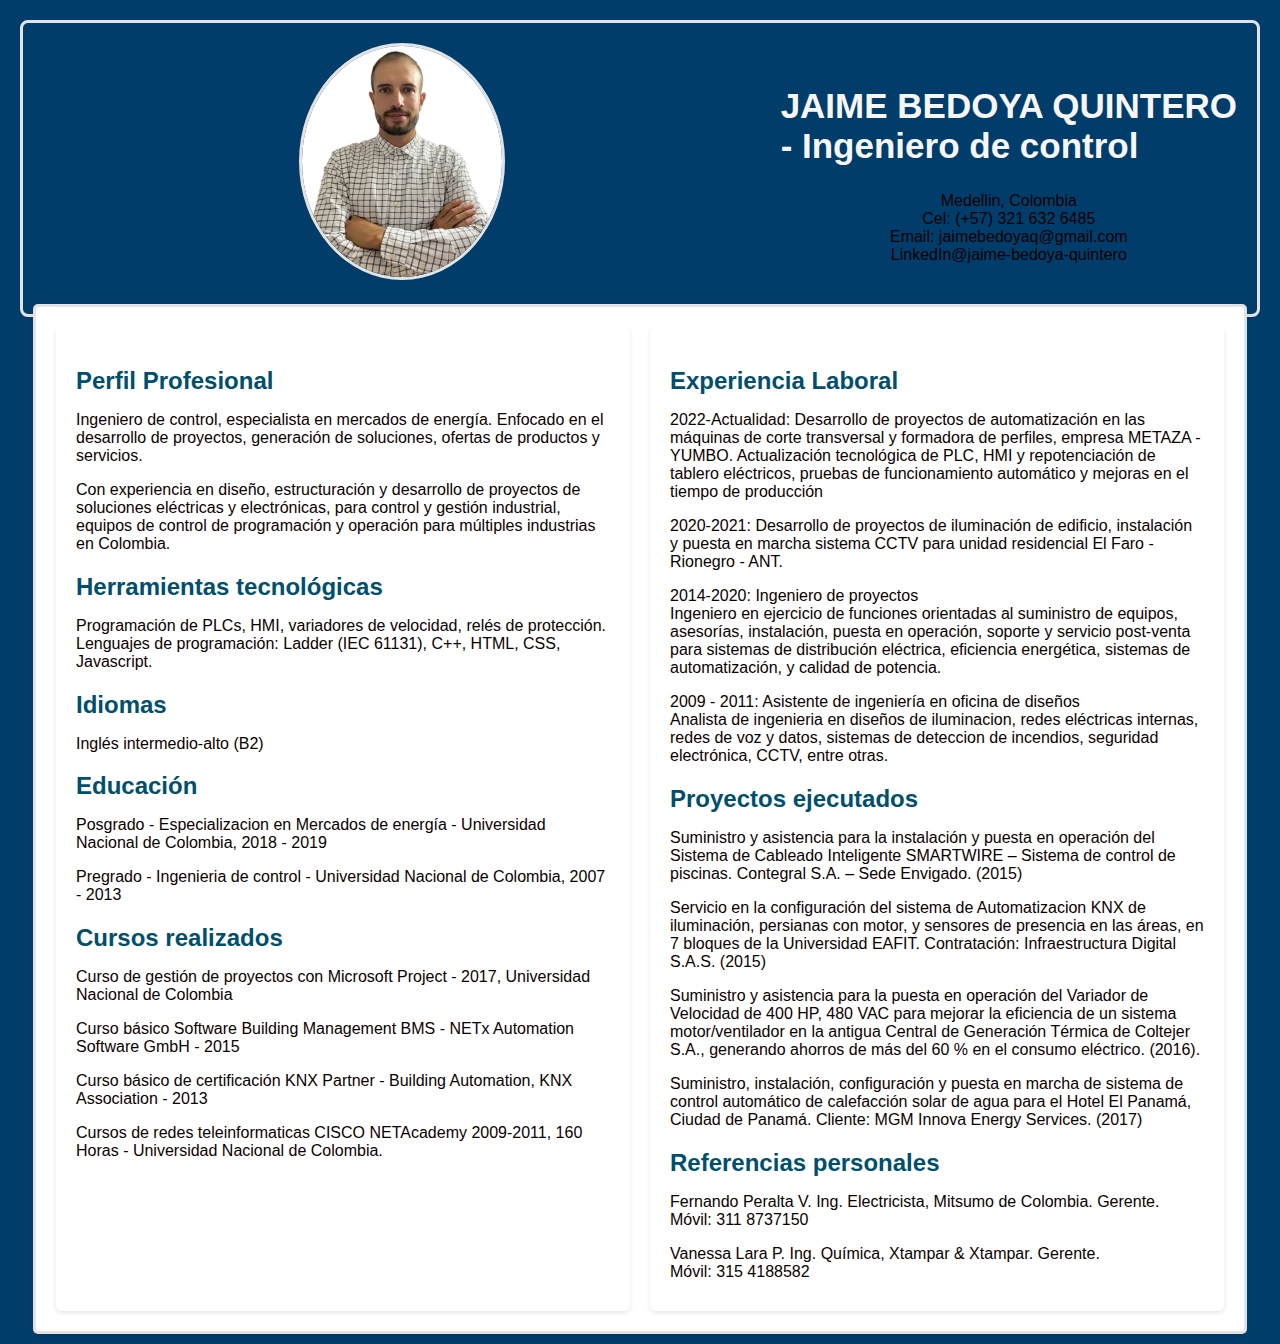
<file: Index.html>
<!doctype html>
<html>
<head>
<meta charset="utf-8">
<title>Jaime Bedoya - Ingeniero de control</title>
	<link rel="stylesheet" href="estilos.css">
</head>

<body>
		<div id="profile-picture">
      <img src="profile.jpeg" alt="Fotografía">
	<section id="datos_usuario">
		<h1>JAIME BEDOYA QUINTERO<br> - Ingeniero de control</h1>		
		<p>Medellin, Colombia<br>Cel: (+57) 321 632 6485<br>Email: jaimebedoyaq@gmail.com<br>LinkedIn@jaime-bedoya-quintero</p>	
	</section>
	</div>
				
<div class="section two-columns" id="two-columns">
	
  	<div class="column">
	<h2>Perfil Profesional</h2>
    	<p>Ingeniero de control, especialista en mercados de energía. Enfocado en el desarrollo de proyectos, generación de soluciones, ofertas de productos y servicios.</p>
		<p>Con experiencia en diseño, estructuración y desarrollo de proyectos de soluciones eléctricas y electrónicas, para control y gestión industrial, equipos de control de programación y operación para múltiples industrias en Colombia.</p>
	
	<h2>Herramientas tecnológicas</h2>
    <p>Programación de PLCs, HMI, variadores de velocidad, relés de protección. <br> Lenguajes de programación: Ladder (IEC 61131), C++, HTML, CSS, Javascript.</p>

		
	<h2>Idiomas</h2>
	<p>Inglés intermedio-alto (B2)</p>  
	
	<h2>Educación</h2>
   	<p> Posgrado - Especializacion en Mercados de energía - Universidad Nacional de Colombia, 2018 - 2019</p>
	<p>Pregrado - Ingenieria de control - Universidad Nacional de Colombia, 2007 - 2013</p>

	<h2>Cursos realizados</h2>
    <p>Curso de gestión de proyectos con Microsoft Project - 2017, Universidad Nacional de Colombia</p>
	<p>Curso básico Software Building Management BMS - NETx Automation Software GmbH - 2015</p>
	<p>Curso básico de certificación KNX Partner - Building Automation, KNX Association - 2013</p>
	<p>Cursos de redes teleinformaticas CISCO NETAcademy 2009-2011, 160 Horas - Universidad Nacional de Colombia.</p>		
	</div>		
  	<div class="column">
	
		
	<h2>Experiencia Laboral</h2>
	<p>2022-Actualidad: Desarrollo de proyectos de automatización en las máquinas de corte transversal y formadora de perfiles, empresa METAZA - YUMBO. Actualización tecnológica de PLC, HMI y repotenciación de tablero eléctricos, pruebas de funcionamiento automático y mejoras en el tiempo de producción</p>
	<p>2020-2021: Desarrollo de proyectos de iluminación de edificio, instalación y puesta en marcha sistema CCTV para unidad residencial El Faro - Rionegro - ANT.</p>
    <p>2014-2020: Ingeniero de proyectos <br> Ingeniero en ejercicio de funciones orientadas al suministro de equipos, asesorías, instalación, puesta en operación, soporte y servicio post-venta para sistemas de distribución eléctrica, eficiencia energética, sistemas de automatización, y calidad de potencia.</p>
		
	<p>2009 - 2011: Asistente de ingeniería en oficina de diseños<br> Analista de ingenieria en diseños de iluminacion, redes eléctricas internas, redes de voz y datos, sistemas de deteccion de incendios, seguridad electrónica, CCTV, entre otras. </p>
		
	<h2>Proyectos ejecutados</h2>	
		<p> Suministro y asistencia para la instalación y puesta en operación del Sistema de Cableado Inteligente SMARTWIRE – Sistema de control de piscinas. Contegral S.A. – Sede Envigado. (2015)
		<p>Servicio en la configuración del sistema de Automatizacion KNX de iluminación, persianas con motor, y sensores de presencia en las áreas, en 7 bloques de la Universidad EAFIT. Contratación: Infraestructura Digital S.A.S. (2015)</p>
		<p>Suministro y asistencia para la puesta en operación del Variador de Velocidad de 400 HP, 480 VAC para mejorar la eficiencia de un sistema motor/ventilador en la antigua Central de Generación Térmica de Coltejer S.A., generando ahorros de más del 60 % en el consumo eléctrico. (2016).</p>
		<p>Suministro, instalación, configuración y puesta en marcha de sistema de control automático de calefacción solar de agua para el Hotel El Panamá, Ciudad de Panamá. Cliente: MGM Innova Energy Services. (2017)</p>	
		
	<h2>Referencias personales</h2>
    <p>Fernando Peralta V. Ing. Electricista, Mitsumo de Colombia. Gerente. <br> Móvil: 311 8737150</p>
	<p>Vanessa Lara P. Ing. Química, Xtampar & Xtampar. Gerente. <br> Móvil: 315 4188582</p>
	</div>	

  </div>
</body>
</html>
</file>
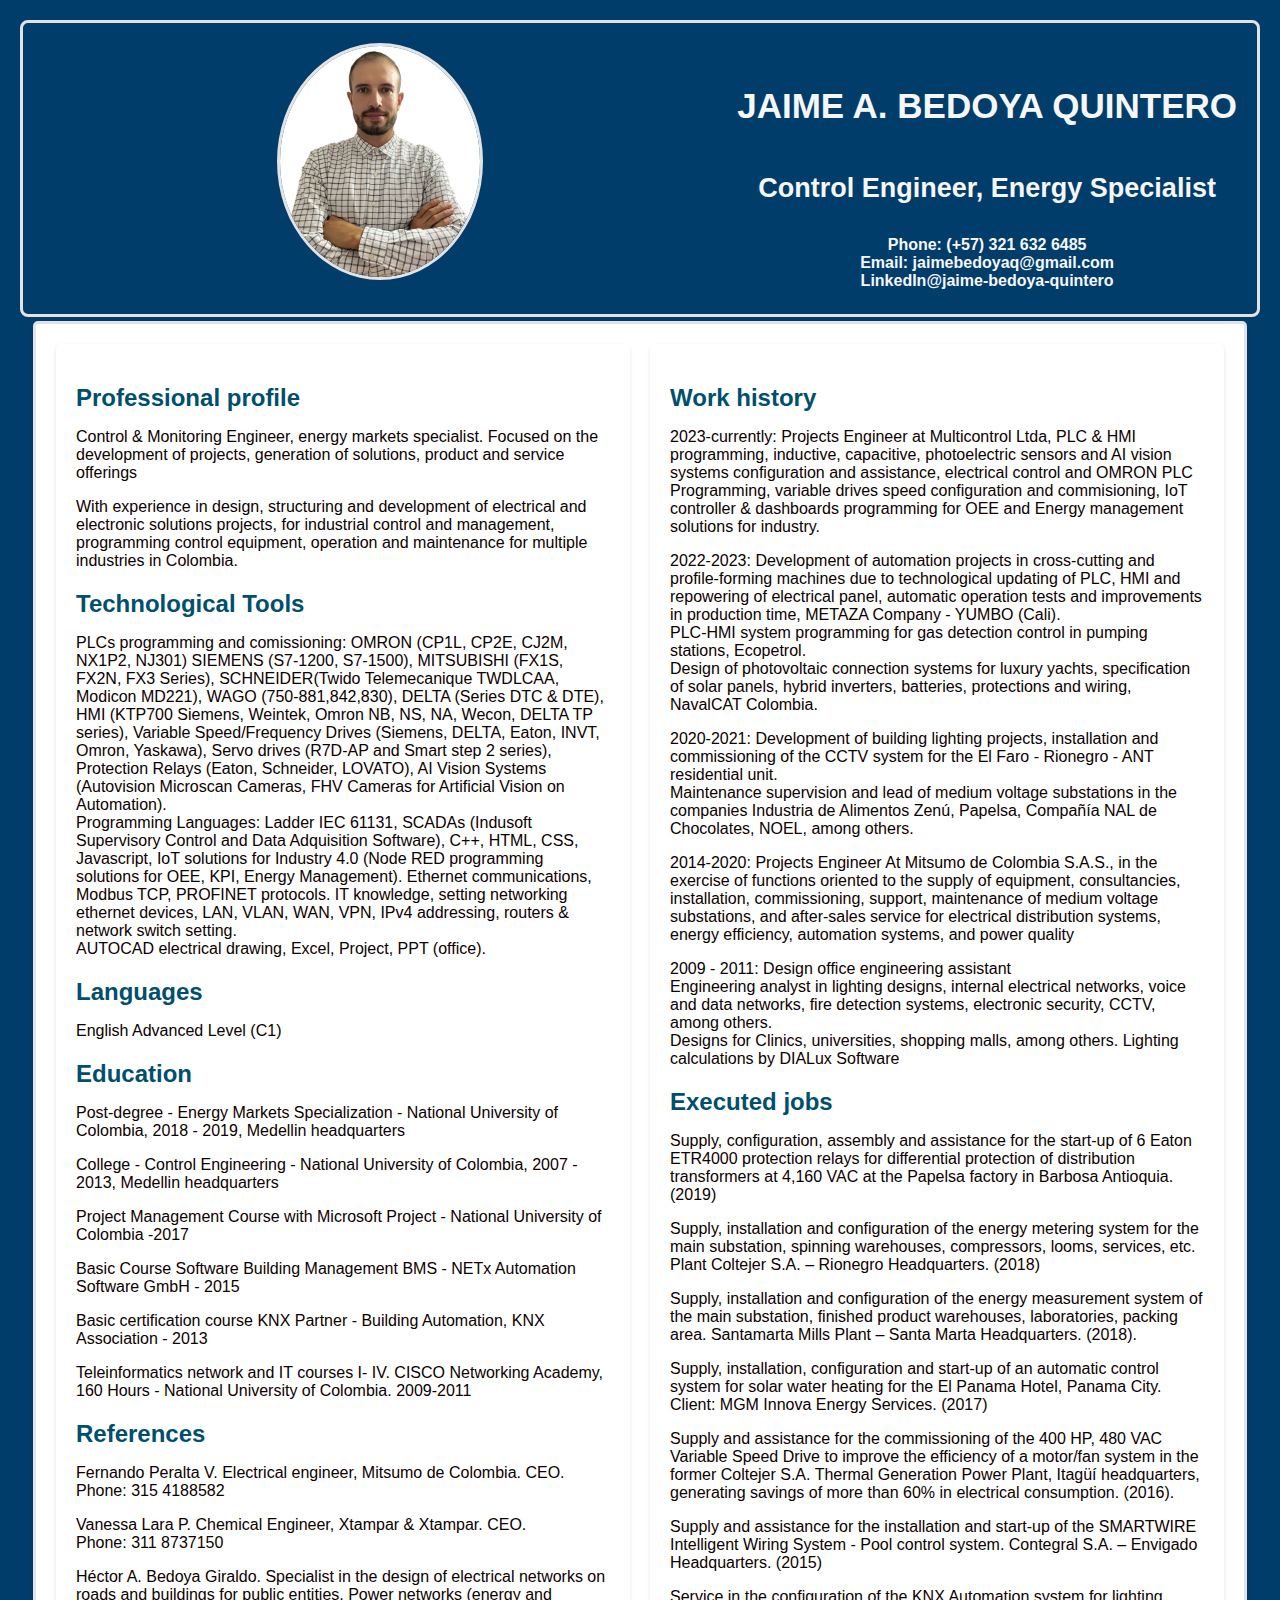
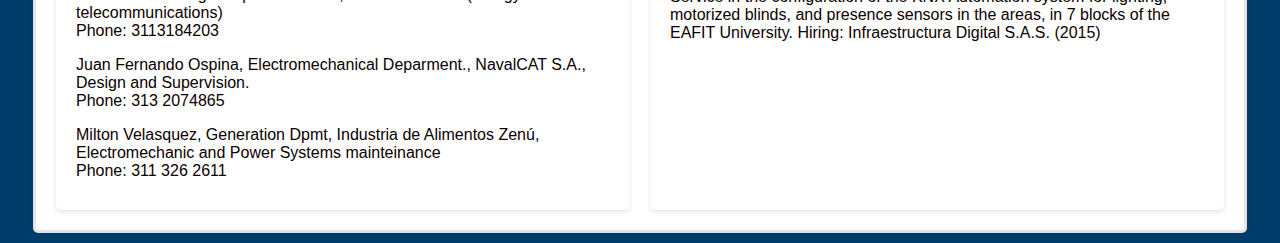
<file: index.html>
<!doctype html>
<html>
<head>
<meta charset="utf-8">
<title>Jaime Bedoya - Control Engineer</title>
	<link rel="stylesheet" href="estilos.css">
</head>

<body>
	<div id="profile-picture">
      	<img src="profile.jpeg" alt="Fotografía">
	<section id="datos_usuario">
		<h1>JAIME A. BEDOYA QUINTERO</h1>
		<h3>Control Engineer, Energy Specialist</h3>
		<h4>Phone: (+57) 321 632 6485<br>Email: jaimebedoyaq@gmail.com<br>LinkedIn@jaime-bedoya-quintero</h4>	
	</section>
	</div>
				
<div class="section two-columns" id="two-columns">
	
  	<div class="column">
	<h2>Professional profile</h2>
    	<p>Control & Monitoring Engineer, energy markets specialist. Focused on the development of projects, generation of solutions, product and service offerings</p>
        <p>With experience in design, structuring and development of electrical and electronic solutions projects, for industrial control and management, programming control equipment, operation and maintenance for multiple industries in Colombia.</p>
	
	<h2>Technological Tools</h2>
    	<p>PLCs programming and comissioning: OMRON (CP1L, CP2E, CJ2M, NX1P2, NJ301) SIEMENS (S7-1200, S7-1500), MITSUBISHI (FX1S, FX2N, FX3 Series), SCHNEIDER(Twido Telemecanique TWDLCAA, Modicon MD221), WAGO (750-881,842,830), DELTA (Series DTC & DTE), HMI (KTP700 Siemens, Weintek, Omron NB, NS, NA, Wecon, DELTA TP series), Variable Speed/Frequency Drives  (Siemens, DELTA, Eaton, INVT, Omron, Yaskawa), Servo drives (R7D-AP and Smart step 2 series), Protection Relays (Eaton, Schneider, LOVATO), AI Vision Systems (Autovision Microscan Cameras, FHV Cameras for Artificial Vision on Automation). <br> Programming Languages: Ladder IEC 61131, SCADAs (Indusoft Supervisory Control and Data Adquisition Software), C++, HTML, CSS, Javascript, IoT solutions for Industry 4.0 (Node RED programming solutions for OEE, KPI, Energy Management). Ethernet communications, Modbus TCP, PROFINET protocols. IT knowledge, setting networking ethernet devices, LAN, VLAN, WAN, VPN, IPv4 addressing, routers & network switch setting. <br> AUTOCAD electrical drawing, Excel, Project, PPT (office).</p>
		
	<h2>Languages</h2>
	<p>English Advanced Level (C1)</p>  
	
	<h2>Education</h2>
   	<p> Post-degree - Energy Markets Specialization - National University of Colombia, 2018 - 2019, Medellin headquarters</p>
	<p> College - Control Engineering - National University of Colombia, 2007 - 2013, Medellin headquarters</p>

	
  	<p>Project Management Course with Microsoft Project - National University of Colombia -2017</p>
	<p>Basic Course Software Building Management BMS - NETx Automation Software GmbH - 2015</p>
	<p>Basic certification course KNX Partner - Building Automation, KNX Association - 2013</p>
	<p>Teleinformatics network and IT courses I- IV. CISCO Networking Academy, 160 Hours - National University of Colombia. 2009-2011</p>

	<h2>References</h2>
    	<p>Fernando Peralta V. Electrical engineer, Mitsumo de Colombia. CEO. <br> Phone: 315 4188582</p>
	<p>Vanessa Lara P. Chemical Engineer, Xtampar & Xtampar. CEO. <br> Phone: 311 8737150</p>
	<p>Héctor A. Bedoya Giraldo. Specialist in the design of electrical networks on roads and buildings for public entities, Power networks (energy and telecommunications)<br> Phone: 3113184203<p>Juan Fernando Ospina, Electromechanical Deparment., NavalCAT S.A., Design and Supervision.<br> Phone: 313 2074865 </p>
	<p>Milton Velasquez, Generation Dpmt, Industria de Alimentos Zenú, Electromechanic and Power Systems mainteinance<br> Phone: 311 326 2611</p>		
	</div>
	
  	<div class="column">
	
		
	<h2>Work history</h2>
	<p>2023-currently: Projects Engineer at Multicontrol Ltda, PLC & HMI programming, inductive, capacitive, photoelectric sensors and AI vision systems configuration and assistance, electrical control and OMRON PLC Programming, variable drives speed configuration and commisioning, IoT controller & dashboards programming for OEE and Energy management solutions for industry.</p>
	<p>2022-2023: Development of automation projects in cross-cutting and profile-forming machines due to technological updating of PLC, HMI and repowering of electrical panel, automatic operation tests and improvements in production time, METAZA Company - YUMBO (Cali).<br> PLC-HMI system programming for gas detection control in pumping stations, Ecopetrol. <br> Design of photovoltaic connection systems for luxury yachts, specification of solar panels, hybrid inverters, batteries, protections and wiring, NavalCAT Colombia.</p>
	<p>2020-2021: Development of building lighting projects, installation and commissioning of the CCTV system for the El Faro - Rionegro - ANT residential unit.<br> Maintenance supervision and lead of medium voltage substations in the companies Industria de Alimentos Zenú, Papelsa, Compañía NAL de Chocolates, NOEL, among others.</p>
    	<p>2014-2020: Projects Engineer At Mitsumo de Colombia S.A.S., in the exercise of functions oriented to the supply of equipment, consultancies, installation, commissioning, support, maintenance of medium voltage substations, and after-sales service for electrical distribution systems, energy efficiency, automation systems, and power quality</p>
	<p>2009 - 2011: Design office engineering assistant<br> Engineering analyst in lighting designs, internal electrical networks, voice and data networks, fire detection systems, electronic security, CCTV, among others. <br> Designs for Clinics, universities, shopping malls, among others. Lighting calculations by DIALux Software</p>
		
	<h2>Executed jobs</h2>	
		<p>Supply, configuration, assembly and assistance for the start-up of 6 Eaton ETR4000 protection relays for differential protection of distribution transformers at 4,160 VAC at the Papelsa factory in Barbosa Antioquia. (2019)</p>
		<p>Supply, installation and configuration of the energy metering system for the main substation, spinning warehouses, compressors, looms, services, etc. Plant Coltejer S.A. – Rionegro Headquarters. (2018)</p>
		<p>Supply, installation and configuration of the energy measurement system of the main substation, finished product warehouses, laboratories, packing area. Santamarta Mills Plant – Santa Marta Headquarters. (2018).</p>
		<p>Supply, installation, configuration and start-up of an automatic control system for solar water heating for the El Panama Hotel, Panama City. Client: MGM Innova Energy Services. (2017)</p>
		<p>Supply and assistance for the commissioning of the 400 HP, 480 VAC Variable Speed Drive to improve the efficiency of a motor/fan system in the former Coltejer S.A. Thermal Generation Power Plant, Itagüí headquarters, generating savings of more than 60% in electrical consumption. (2016).</p>
		<p>Supply and assistance for the installation and start-up of the SMARTWIRE Intelligent Wiring System - Pool control system. Contegral S.A. – Envigado Headquarters. (2015)</p>
		<p>Service in the configuration of the KNX Automation system for lighting, motorized blinds, and presence sensors in the areas, in 7 blocks of the EAFIT University. Hiring: Infraestructura Digital S.A.S. (2015)</p>	
	
	</div>	

  </div>		
</body>
</html>
</file>
<file: estilos.css>
@charset "utf-8";
/* CSS Document */

body {
  font-family: Helvetica;
  margin: 20px;
  padding: 10px;
  background-color: #003d6b;
	border: solid #E3E3E3;
	border-radius: 8px;  
}

#datos_usuario{
	padding: 10px;
	float:right;
}
h1 {
  color: #F6F6F6;
  padding: 10px;
  font-size: 35px;
  margin-bottom: 10px;
  text-align: left;
}

.section {
  margin-bottom: 10px;
  background-color: #fff;
  padding: 20px;
  border-radius: 5px;
  box-shadow: 0 2px 4px rgba(0, 0, 0, 0.1);
  border: solid #D7CECE;
}

h2 {
  color: #004f6d;
  margin-bottom: 10px;
}
h3 {
  color: #F6F6F6;
  padding: 10px;
  font-size: 27px;
  margin-bottom: 10px;
  text-align: center;
}
h4 {
  color: #F6F6F6;
}
p {
  margin-bottom: 10px;
  color: #0C0000;
}
#profile-picture {
	width: 100%;
  	padding: 10px;
	text-align: center;
  	margin-bottom: 10px;
}

#profile-picture img {
  max-width: 200px;
  border-radius: 50%;
  border: solid #E3E3E3;	
}
.two-columns {
  display: grid;
  grid-template-columns: 1fr 1fr;
  gap: 20px;
  float: left;
  border: solid #E3E3E3;
}

.column {
  background-color: #fff;
  padding: 20px;
  border-radius: 5px;
  box-shadow: 0 2px 4px rgba(0, 0, 0, 0.1);
	
}
</file>
